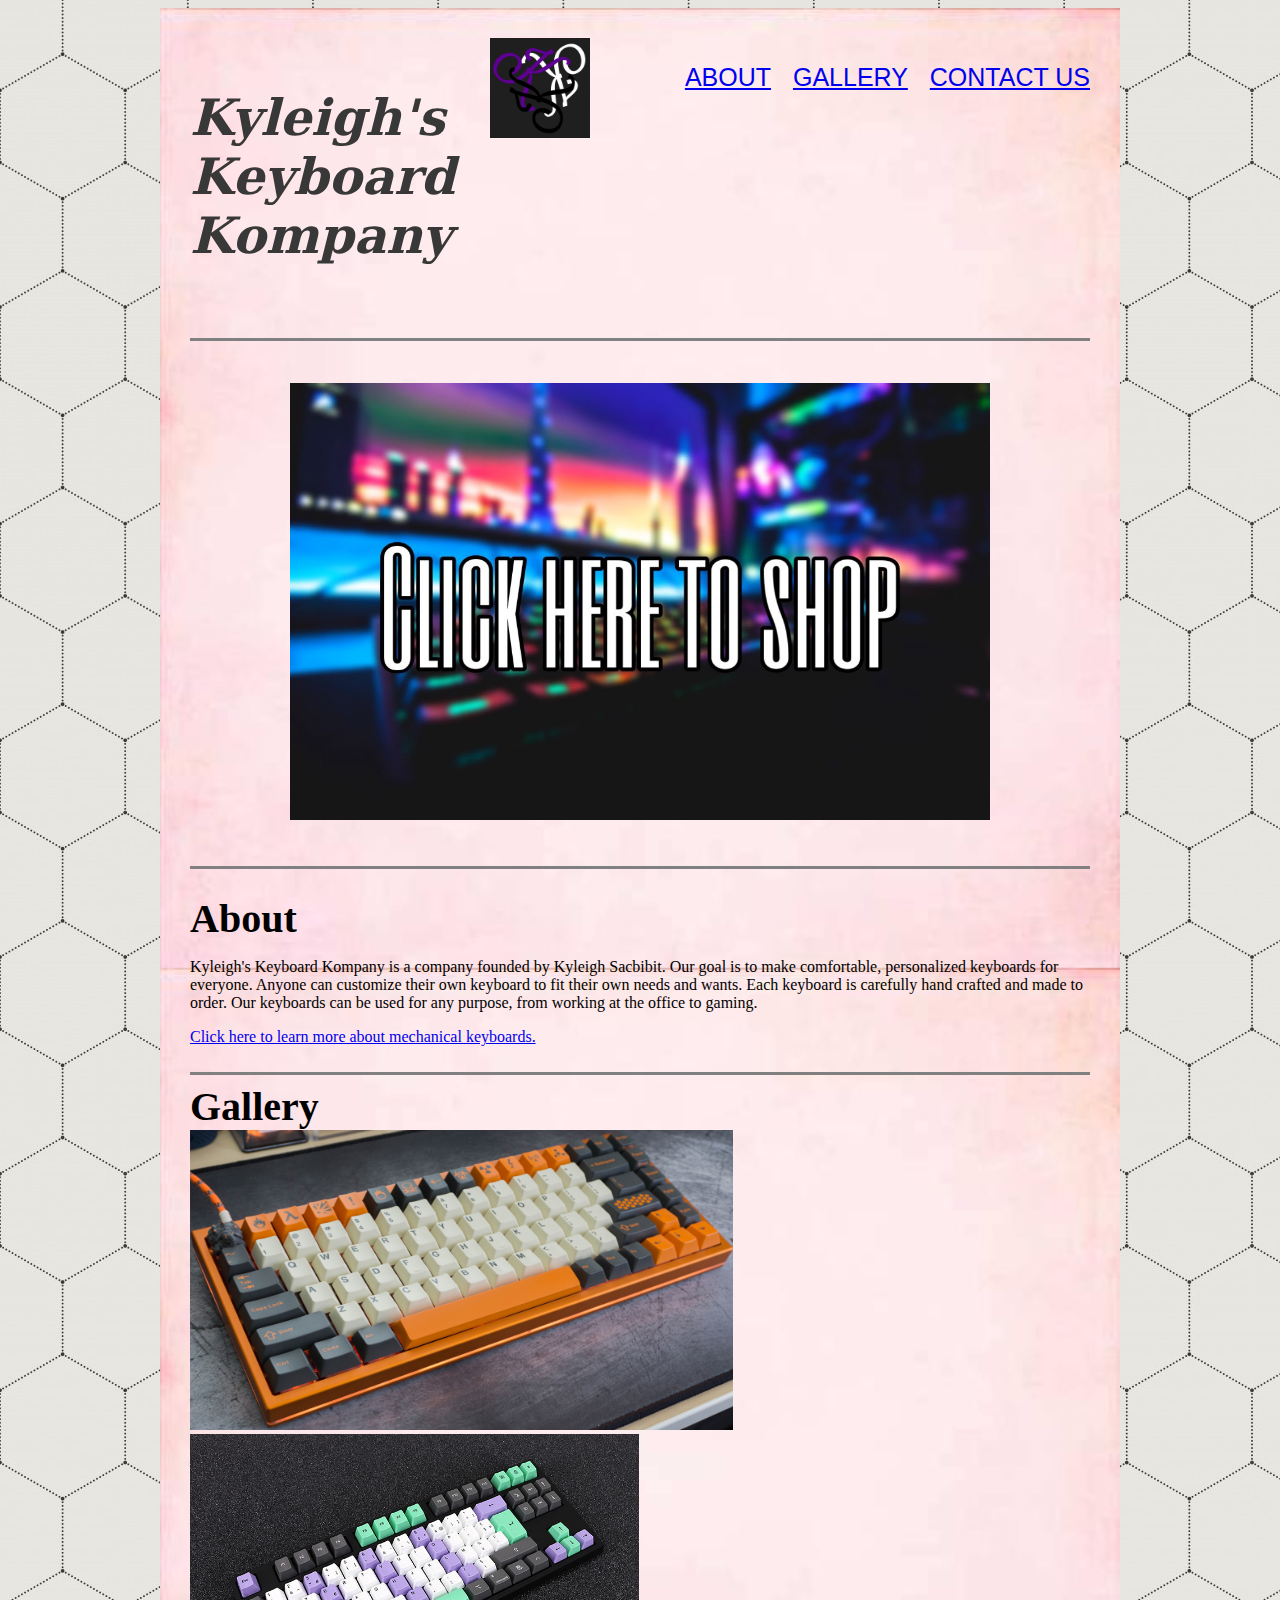
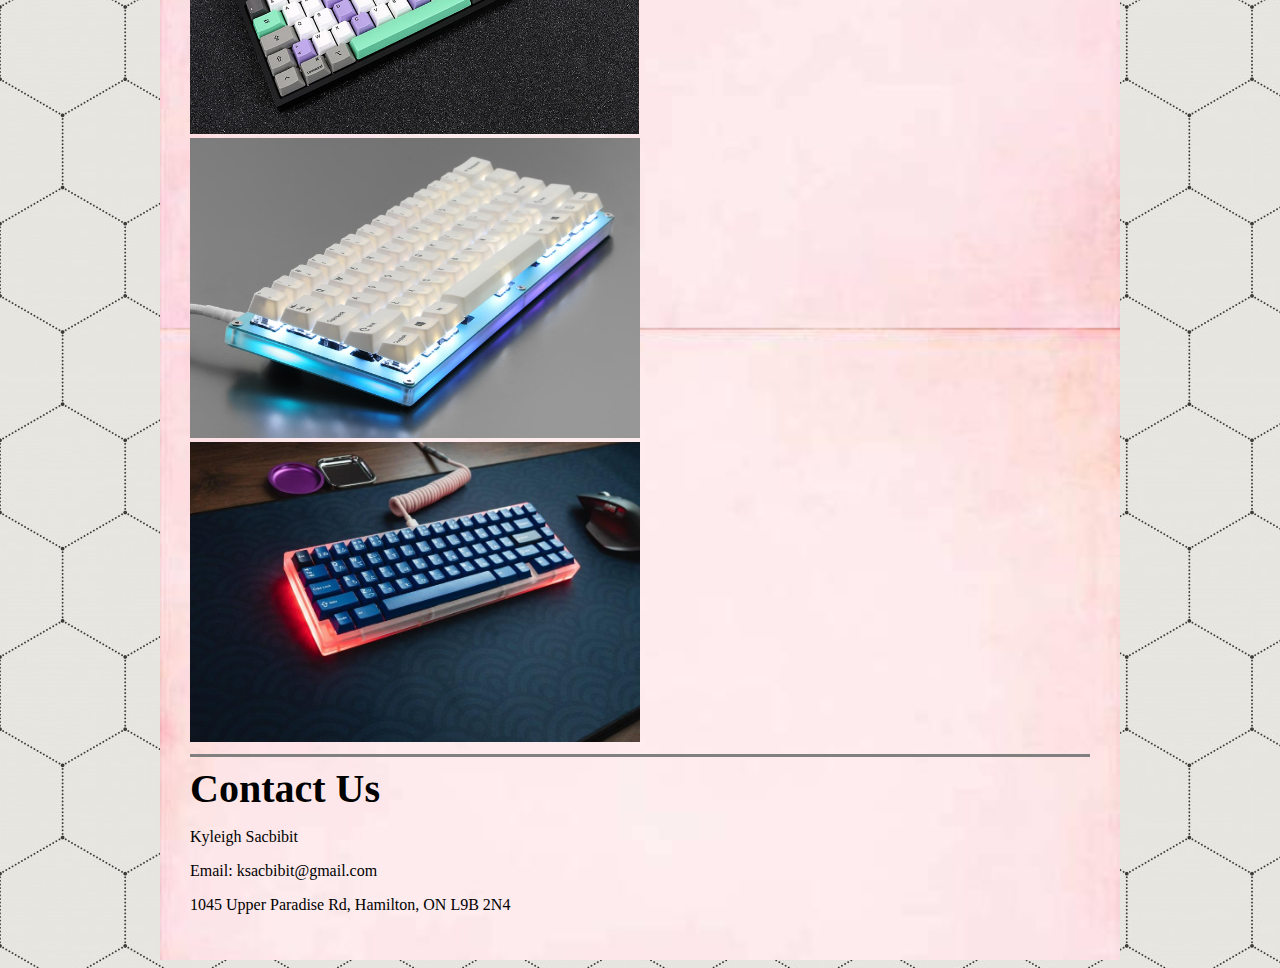
<file: My E-Business/index.html>
<!doctype html>
<html>
<head>
<meta charset="UTF-8">
<title>Kyleigh's Keyboard Kompany</title>
<link href="homepage.css" rel="stylesheet" type="text/css">
<style type="text/css">
body {
    background-image: url(images/background.jpeg);
}
</style>
</head>

<body>
<div id="wrapper">
  <div id="this">
		<div id="title"><p><i><b>Kyleigh's Keyboard Kompany</b></i></p></div>
		<img src="images/logo.png" height="100">
		</div>
  <div id="nav">
			<ul>
				<li><a href="index.html#about">ABOUT</a></li>
				<li><a href="index.html#gallery">GALLERY</a></li>
				<li><a href="index.html#contact">CONTACT US</a></li>
			</ul>
	</div>
		<br>
		<hr size="3" noshade>
		<br>
	<div id="shop">
			<p align="center"><a href="shoppage.html" target="_blank"><img src="images/shoplink.jpeg" width="700"></a></p>
	</div>
	<br>
	<hr size="3" noshade>
	<br>
	<div id="header"><header id="about"><b>About</b></header></div>
	<div id="paragraph">
		<p>Kyleigh's Keyboard Kompany is a company founded by Kyleigh Sacbibit. Our goal is to make comfortable, personalized keyboards for everyone. Anyone can customize their own keyboard to fit their own needs and wants. Each keyboard is carefully hand crafted and made to order. Our keyboards can be used for any purpose, from working at the office to gaming.</p>
		<a href="https://www.youtube.com/watch?v=CVtjCbpW7as">Click here to learn more about mechanical keyboards.</a>
	</div>
	<br>
	<hr size="3" noshade>
	<div id="header"><header id="gallery"><b>Gallery</b></header></div>
	<img src="images/gallery1.jpeg" height="300">
	<img src="images/gallery2.jpeg" height="300">
	<img src="images/gallery3.jpeg" height="300">
	<img src="images/gallery4.jpeg" height="300">
	<br>
	<hr size="3" noshade>
	<div id="header"><header id="contact"><b>Contact Us</b></header></div>
	<div id="paragraph">
		<p>Kyleigh Sacbibit</p>
		<p>Email: ksacbibit@gmail.com</p>
		<p>1045 Upper Paradise Rd, Hamilton, ON L9B 2N4</p>
	</div>
	</div>
</body>
</html>
</file>
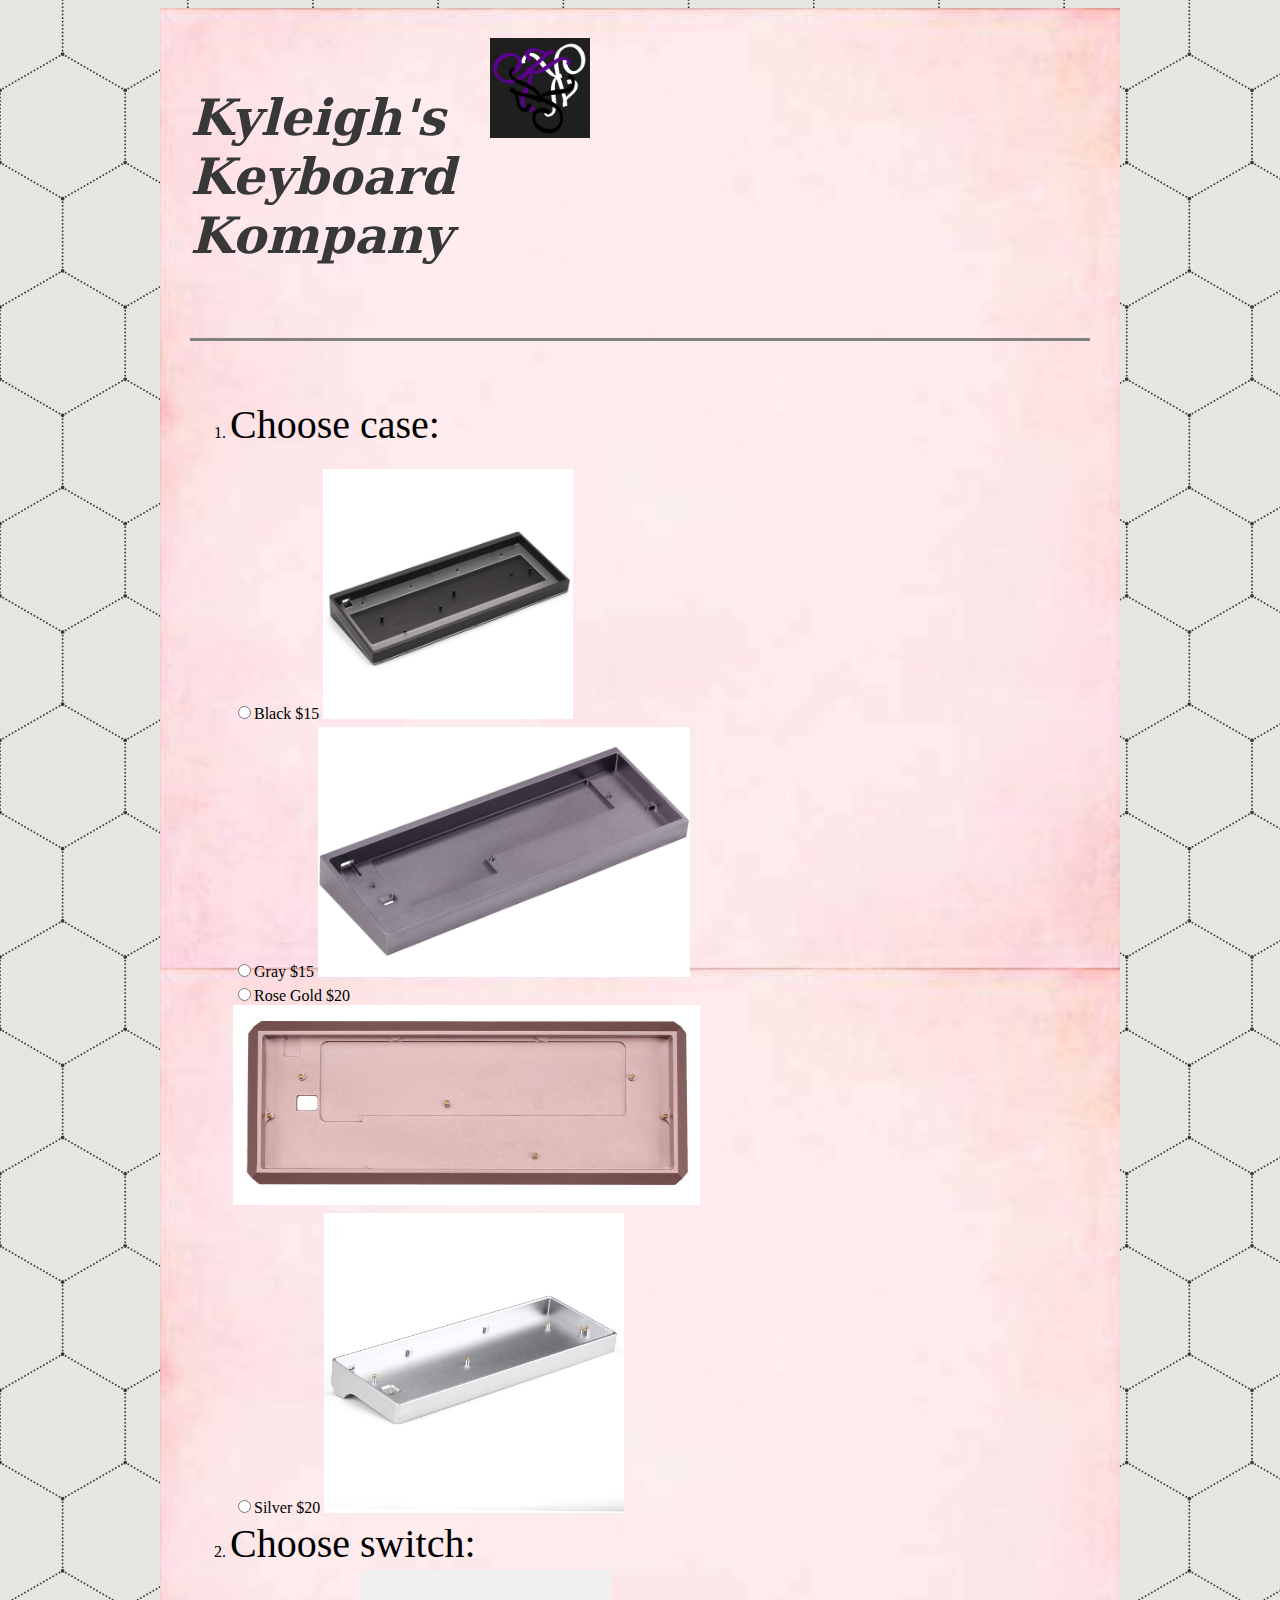
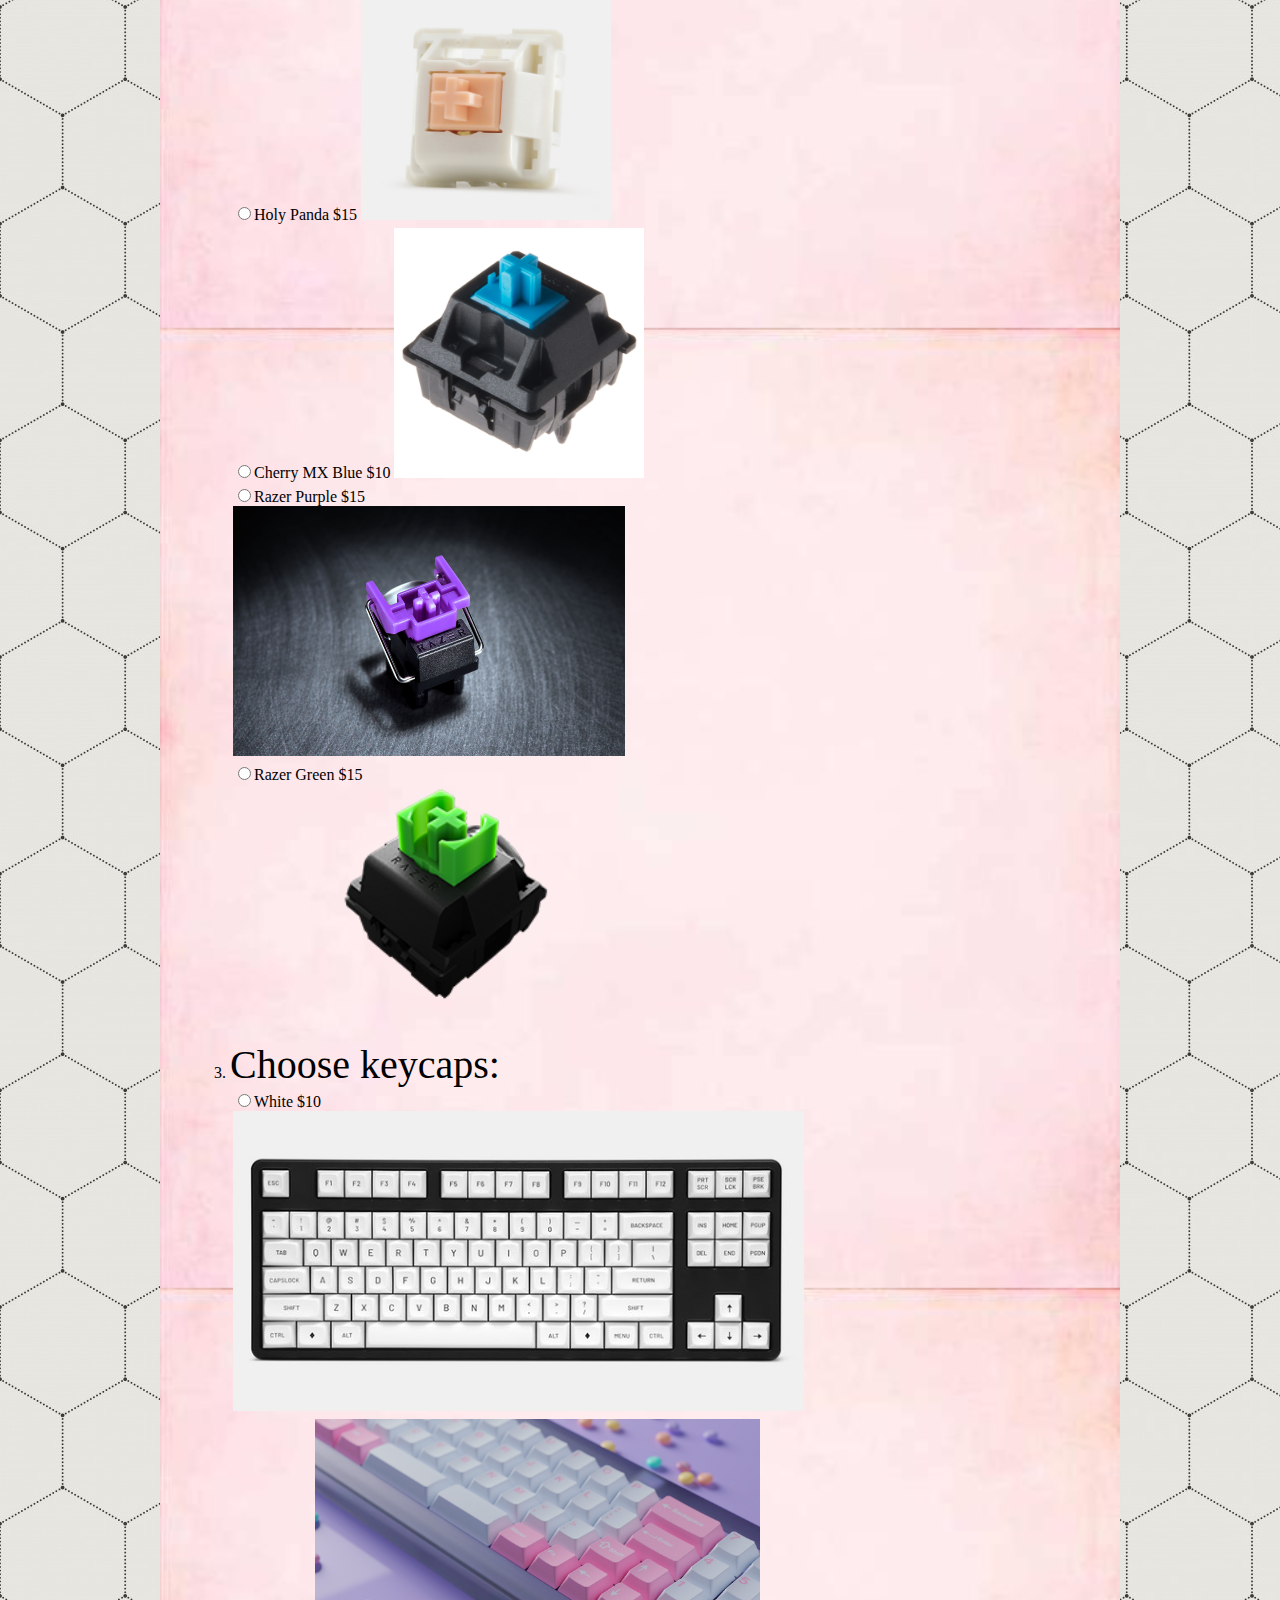
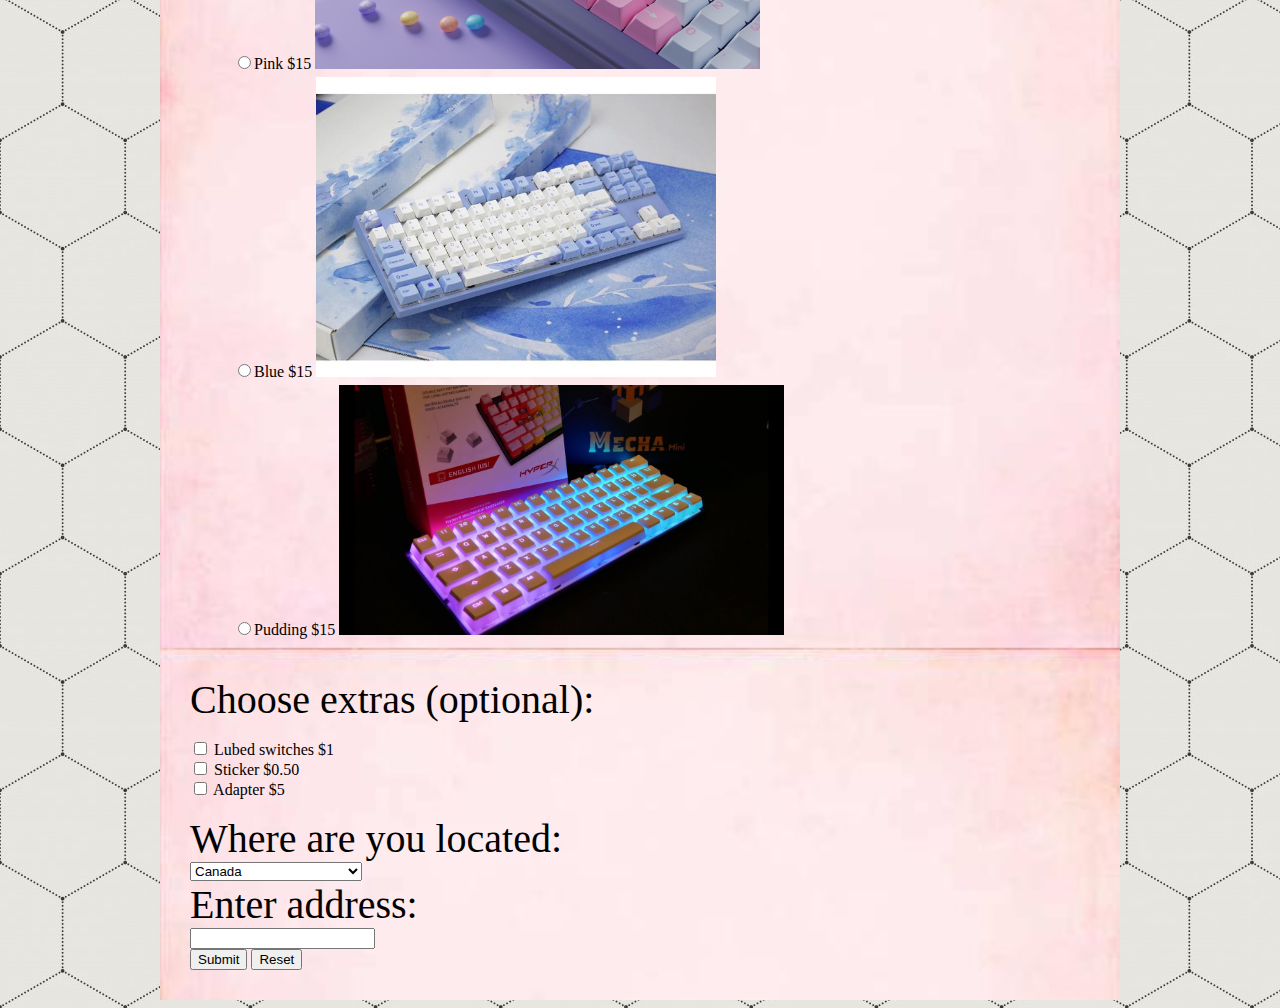
<file: My E-Business/orderpage.html>
<!doctype html>
<html>
<head>
<meta charset="UTF-8">
<title>Kyleigh's Keyboard Kompany</title>
<style type="text/css">
body {
    background-image: url(images/background.jpeg);
}
</style>
<link href="orderpage.css" rel="stylesheet" type="text/css">
</head>

<body>
	<script language="javascript">
		var total = 0;
		var counter = 0;
		var guess = [];
		
		while (counter < 3 & guess[counter] != 2)
			{
				guess[counter] = prompt('Enter a number between 1-20 for a chance to win a free item at checkout! (You get three tries)');
				counter = counter + 1;
			}
		
		function Confirm(){
			if (form1.case1.checked == true)
				{
					alert('You selected Black case.');
					total = total + 15;
				}
			else 
				if (form1.case2.checked == true)
				{
					alert('You selected Gray case.');
					total = total + 15;
				}
			else
				if (form1.case3.checked == true)
					{
						alert('You selected Rose Gold case.');
						total = total + 20;
					}
			else
				if (form1.case4.checked == true)
					{
						alert('You selected Silver case.');
						total = total + 20;
					}
			
			if (form1.switch1.checked == true)
				{
					alert('You selected Holy Panda switches.');
					total = total + 15;
				}
			else
				if (form1.switch2.checked == true)
					{
						alert('You selected Cherry MX Blue switches.');
						total = total + 10;
					}
			else
				if (form1.switch3.checked == true)
					{
						alert('You selected Razer Purple switches.');
						total = total + 15;
					}
			else
				if (form1.switch4.checked == true)
					{
						alert('You selected Razer Green switches.');
						total = total + 15;
					}
			
			if (form1.cap1.checked == true)
				{
					alert('You selected White keycaps.');
					total = total + 10;
				}
			else
				if (form1.cap2.checked == true)
					{
						alert('You selected Pink keycaps.');
						total = total + 15;
					}
			else
				if (form1.cap3.checked == true)
					{
						alert('You selected Blue keycaps.');
						total = total + 15;
					}
			else 
				if (form1.cap4.checked == true)
					{
						alert('You selected Pudding keycaps.');
						total = total + 15;
					}
			
			if (form1.extra1.checked == true)
				{
					alert('You selected Lubed switches.');
					total = total + 1;
				}
			if (form1.extra2.checked == true)
				{
					alert('You selected Sticker.');
					total = total + 0.5;
				}
			if (form1.extra3.checked == true)
				{
					alert('You selected Adapter.');
					total = total + 5;
				}
			
			
			
			alert('Your total is: ' + total);
			
					for (loop = 0; loop < 2; loop++)
			{
				if (guess[loop] == 2)
					{
						alert('You won! Your prize will be shipped with your keyboard.');
					}
				document.writeln(guess[loop]);
			}
		}
	</script>
	
	<div id="wrapper">
		<div id="this">
			<div id="title"><p><i><b>Kyleigh's Keyboard Kompany</b></i></p></div>
				<img src="images/logo.png" height="100">
			</div>
		<br>
		<hr size="3" noshade>
		<br>
		<br>
		<form id="form1">
		<ol>
			<li><header id="header">Choose case:</header>
				<br>
			  <table width="200">
				  <tr>
				    <td><label>
				      <input type="radio" name="Case" value="case1" id="case1">Black $15
			        <img src="images/case1.jpeg" height="250"></label></td>
			    </tr>
				  <tr>
				    <td><label>
				      <input type="radio" name="Case" value="case2" id="case2">Gray $15
			        <img src="images/case2.jpeg" height="250"></label></td>
			    </tr>
				  <tr>
				    <td><label>
				      <input type="radio" name="Case" value="case3" id="case3">Rose Gold $20
			        <img src="images/case3.jpeg" height ="200"></label></td>
			    </tr>
				  <tr>
				    <td><label>
				      <input type="radio" name="Case" value="case4" id="case4">Silver $20
			        <img src="images/case4.jpeg" height="300"></label></td>
			    </tr>
			  </table>
            </li>
			<li><header id="header">Choose switch:</header>
			  <table width="200">
				  <tr>
				    <td><label>
				      <input type="radio" name="Choose switches" value="switch1" id="switch1">Holy Panda $15
			        <img src="images/switch1.jpeg" height="250"></label></td>
			    </tr>
				  <tr>
				    <td><label>
				      <input type="radio" name="Choose switches" value="switch2" id="switch2">Cherry MX Blue $10
			        <img src="images/switch2.jpeg" height="250"></label></td>
			    </tr>
				  <tr>
				    <td><label>
				      <input type="radio" name="Choose switches" value="switch3" id="switch3">Razer Purple $15
			        <img src="images/switch3.jpeg" height="250"></label></td>
			    </tr>
				  <tr>
				    <td><label>
				      <input type="radio" name="Choose switches" value="switch4" id="switch4">Razer Green $15
			        <img src="images/switch4.png" height="250"></label></td>
			    </tr>
			  </table>
            </li>
			<li><header id="header">Choose keycaps:</header>
			  <table width="200">
				  <tr>
				    <td><label>
				      <input type="radio" name="keycaps" value="cap1" id="cap1">White $10
			        <img src="images/caps1.jpeg" height="300"></label></td>
			    </tr>
				  <tr>
				    <td><label>
				      <input type="radio" name="keycaps" value="cap2" id="cap2">Pink $15
			        <img src="images/caps2.jpeg" height="250"></label></td>
			    </tr>
				  <tr>
				    <td><label>
				      <input type="radio" name="keycaps" value="cap3" id="cap3">Blue $15
			        <img src="images/caps3.jpeg" height="300"></label></td>
			    </tr>
				  <tr>
				    <td><label>
				      <input type="radio" name="keycaps" value="cap4" id="cap4">Pudding $15
			        <img src="images/caps4.jpeg" height="250"></label></td>
			    </tr>
			  </table>
            </li>
		</ol>
		<br>
			<header id="header">Choose extras (optional):</header>
		  <p>
			  <label>
			    <input type="checkbox" name="extras" value="extra1" id="extra1">
			    Lubed switches $1</label>
			  <br>
			  <label>
			    <input type="checkbox" name="extras" value="extra2" id="extra2">
			    Sticker $0.50</label>
			  <br>
			  <label>
			    <input type="checkbox" name="extras" value="extra3" id="extra3">
			    Adapter $5</label>
			  <br>
		  </p>
			<header id="header">Where are you located:</header>
			<select>
				<option value="ca">Canada</option>
				<option value="us">United States of America</option>
				<option value="in">Outside of North America</option>
			</select>
			<header id="header">Enter address:</header>
			<input type="text">
			<br>
		  <input type="submit" formaction="mailto:ksacbibit@gmail.com" onClick="Confirm(this.form)">
		<input type="reset">
		</form>
	</div>
</body>
</html>
</file>
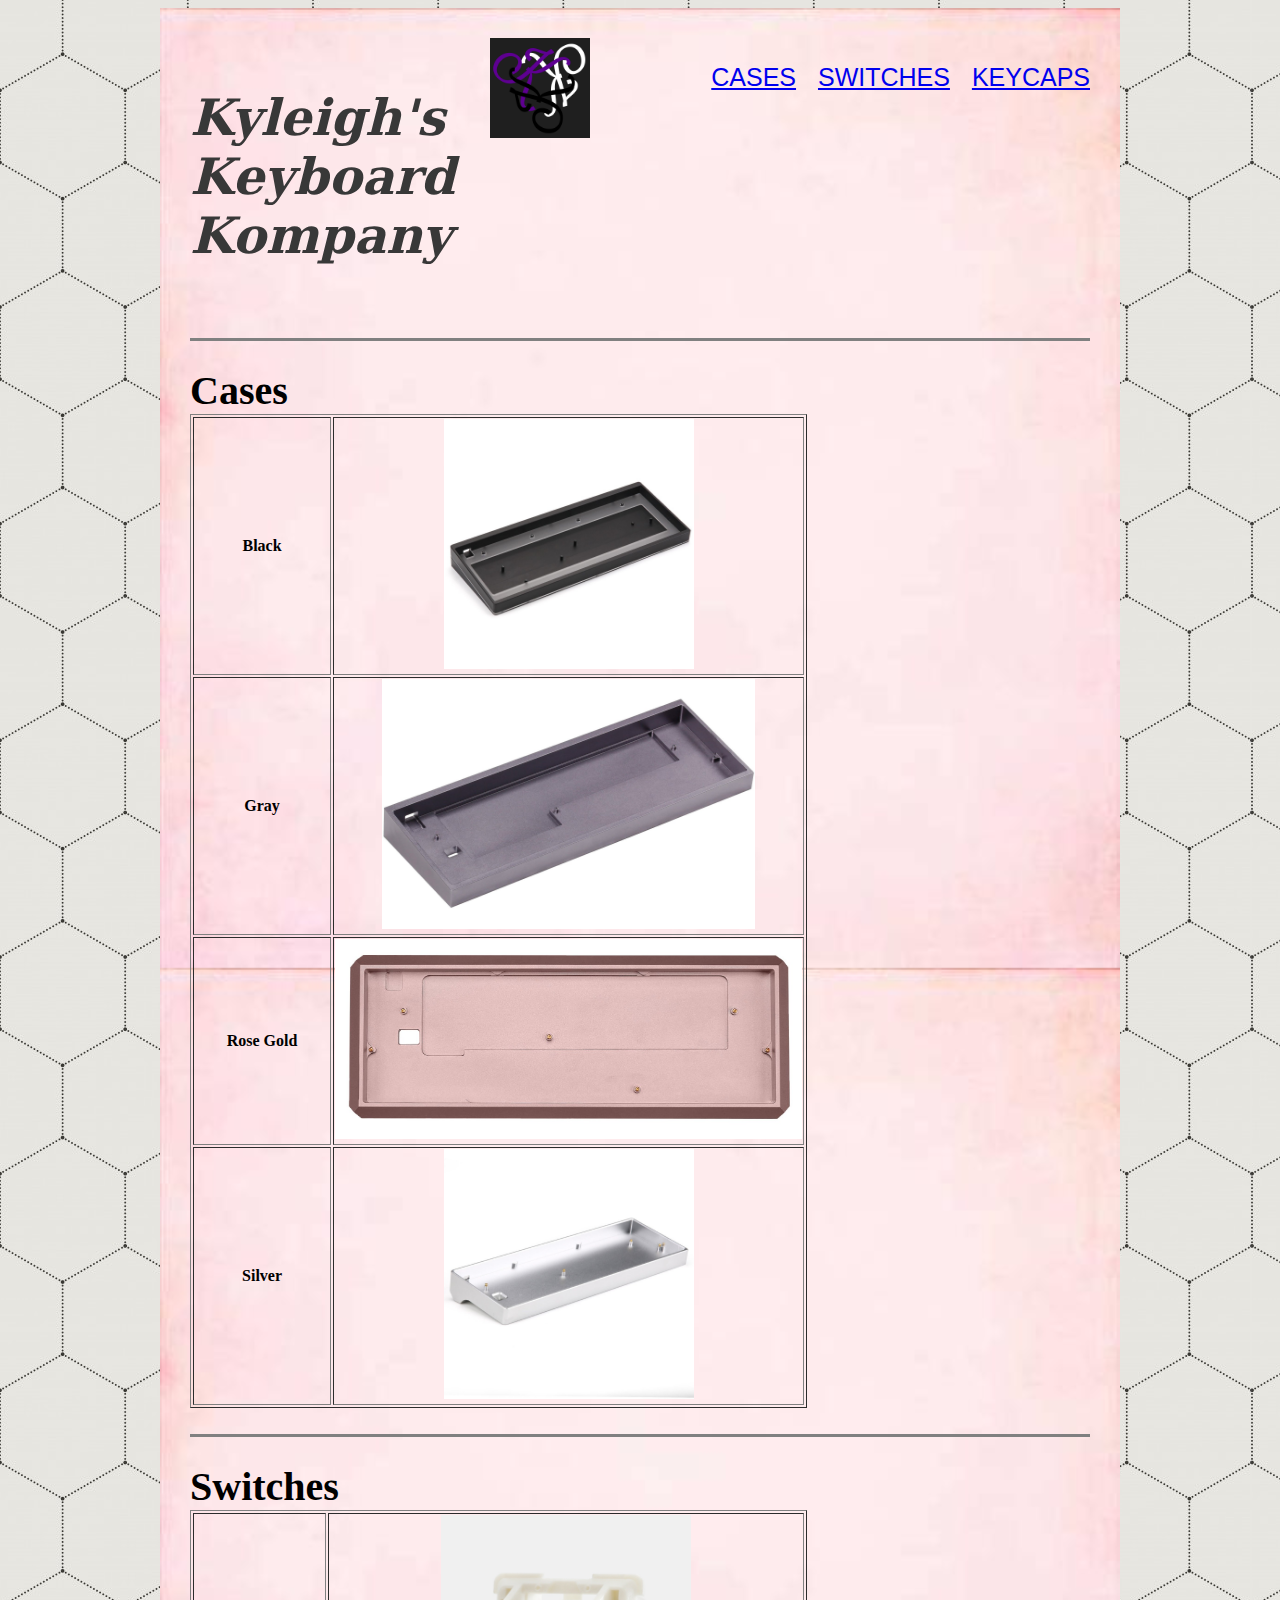
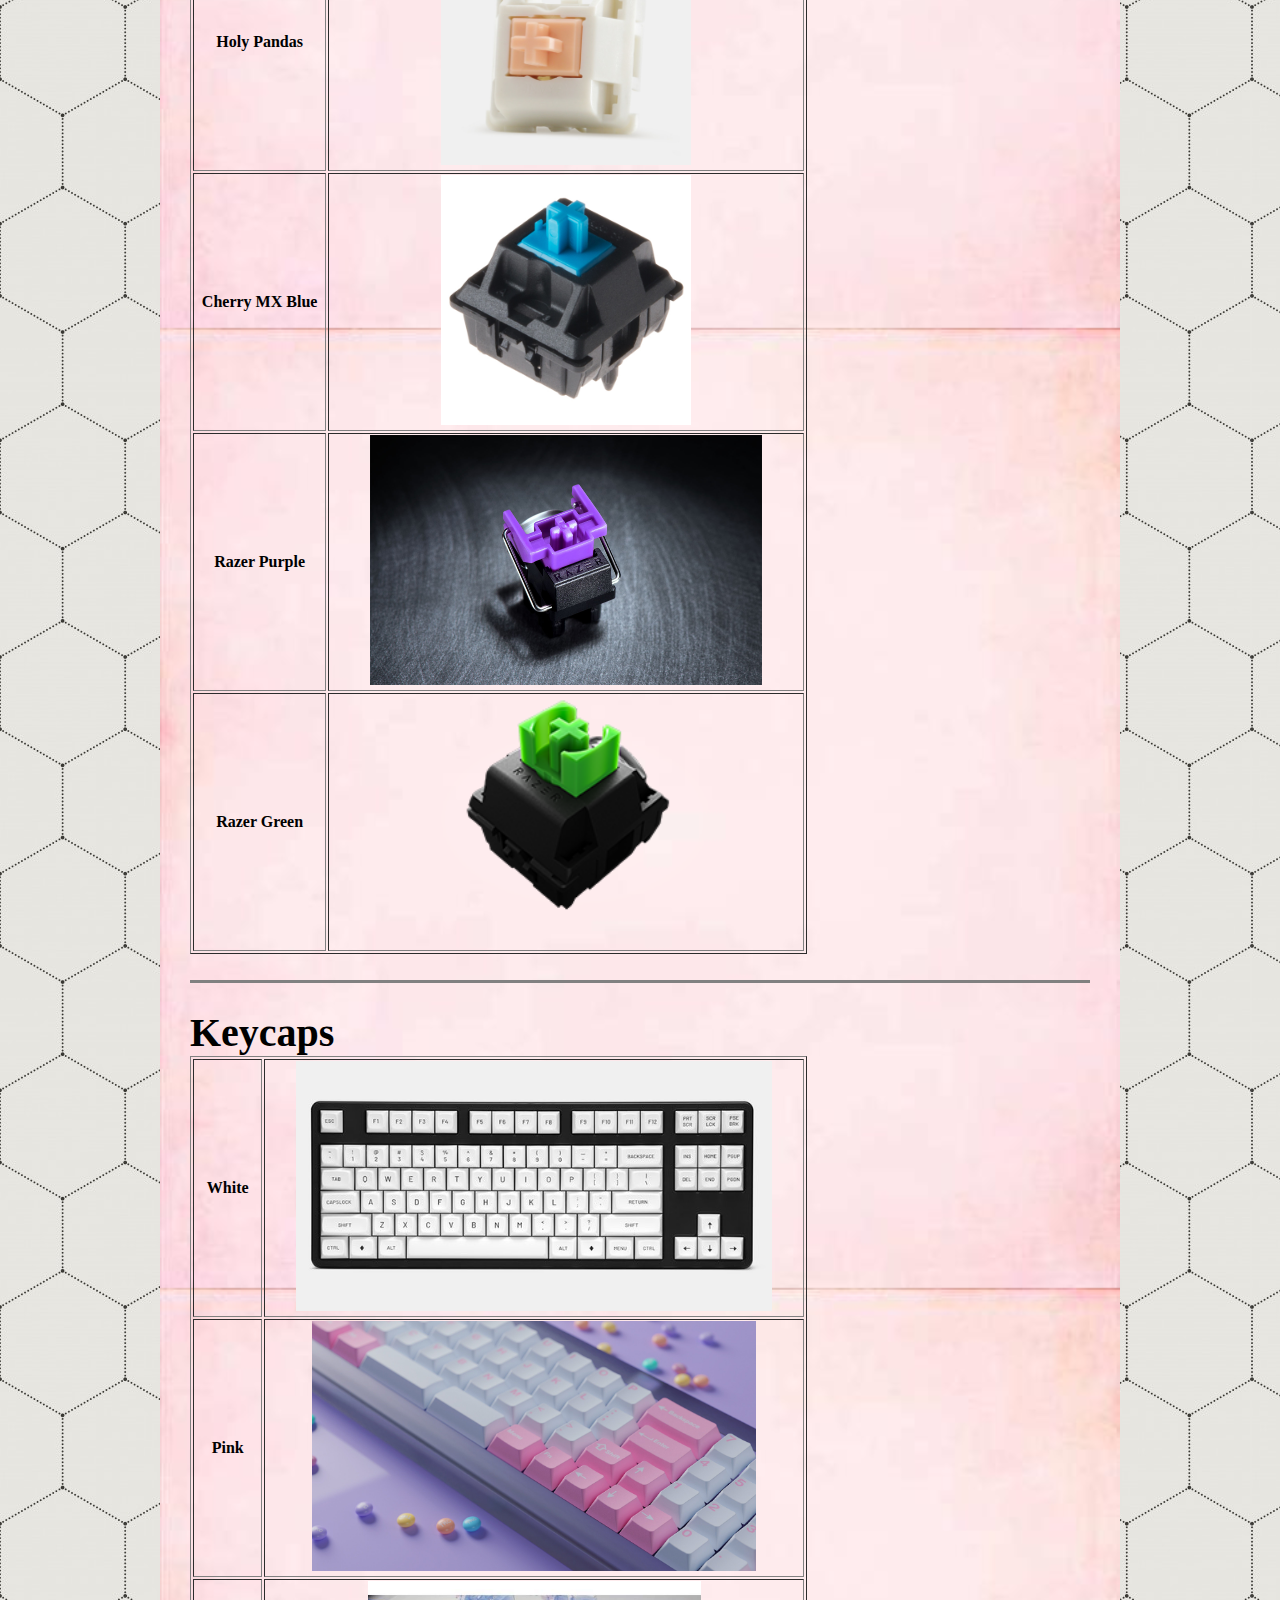
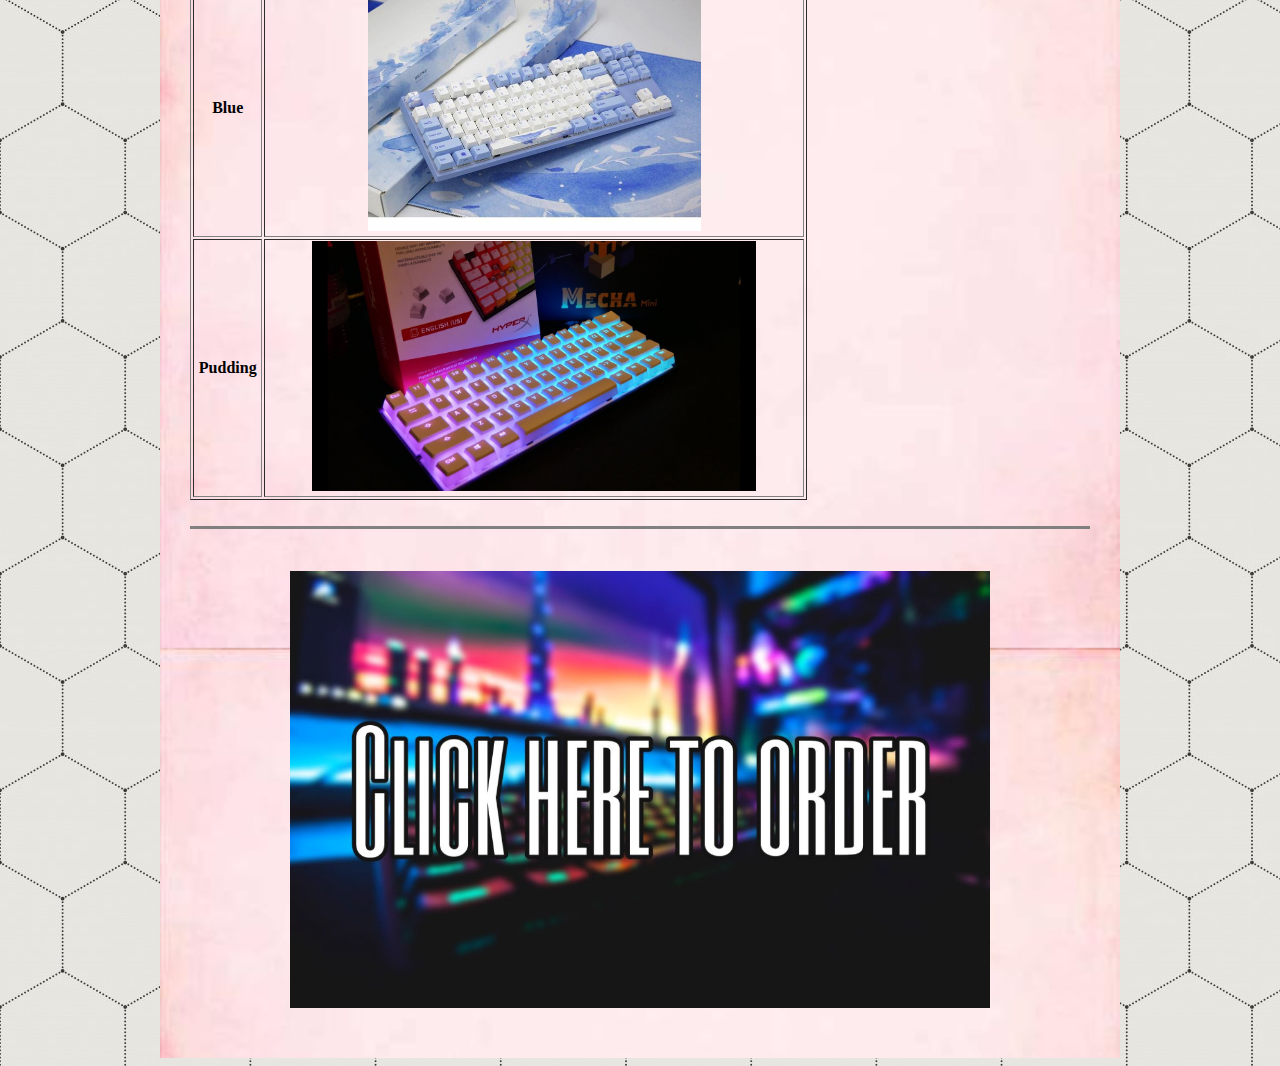
<file: My E-Business/shoppage.html>
<!doctype html>
<html>
<head>
<meta charset="UTF-8">
<title>Kyleigh's Keyboard Kompany</title>
<link href="shoppage.css" rel="stylesheet" type="text/css">
<style type="text/css">
body {
    background-image: url(images/background.jpeg);
}
</style>
</head>

<body>
<div id="wrapper">
		<div id="this">
		<div id="title"><p><i><b>Kyleigh's Keyboard Kompany</b></i></p></div>
		<img src="images/logo.png" height="100">
		</div>
	<div id="nav">
		<ul>
			<li><a href="shoppage.html#cases">CASES</a></li>
			<li><a href="shoppage.html#switches">SWITCHES</a></li>
			<li><a href="shoppage.html#caps">KEYCAPS</a></li>
		</ul>
	</div>
	<br>
	<hr size="3" noshade>
	<br>
	<div id="header"><header id="cases"><b>Cases</b></header></div>
	<div id="table">
	<table width="617" border="1">
  <tbody>
    <tr>
      <th width="135" scope="row">Black</th>
      <td width="466" style="text-align: center;"><img src="images/case1.jpeg" height="250"></td>
    </tr>
    <tr>
      <th scope="row">Gray</th>
      <td style="text-align: center;"><img src="images/case2.jpeg" height="250"></td>
    </tr>
    <tr>
      <th scope="row">Rose Gold</th>
      <td style="text-align: center;"><img src="images/case3.jpeg" height="200"></td>
    </tr>
    <tr>
      <th scope="row">Silver</th>
      <td style="text-align: center;"><img src="images/case4.jpeg" height="250"></td>
    </tr>
  </tbody>
</table>
		</div>
	<br>
	<hr size="3" noshade>
	<br>
	<div id="header"><header id="switches"><b>Switches</b></header></div>
	<div id="table">
		<table width="617" border="1">
  <tbody>
    <tr>
      <th scope="row">Holy Pandas</th>
      <td style="text-align: center;"><img src="images/switch1.jpeg" height="250"></td>
    </tr>
    <tr>
      <th scope="row">Cherry MX Blue</th>
      <td style="text-align: center;"><img src="images/switch2.jpeg" height="250"></td>
    </tr>
    <tr>
      <th scope="row">Razer Purple</th>
      <td style="text-align: center;"><img src="images/switch3.jpeg" height="250"></td>
    </tr>
    <tr>
      <th scope="row">Razer Green</th>
      <td style="text-align: center;"><img src="images/switch4.png" height="250"></td>
    </tr>
  </tbody>
</table>
	</div>
	<br>
	<hr size="3" noshade>
	<br>
	<div id="header"><header id="caps"><b>Keycaps</b></header></div>
	<div id="table">
		<table width="617" border="1">
  <tbody>
    <tr>
      <th scope="row">White</th>
      <td style="text-align: center;"><img src="images/caps1.jpeg" height="250"></td>
    </tr>
    <tr>
      <th scope="row">Pink</th>
      <td style="text-align: center;"><img src="images/caps2.jpeg" height="250"></td>
    </tr>
    <tr>
      <th scope="row">Blue</th>
      <td style="text-align: center;"><img src="images/caps3.jpeg" height="250"></td>
    </tr>
    <tr>
      <th scope="row">Pudding</th>
      <td style="text-align: center;"><img src="images/caps4.jpeg" height="250"></td>
    </tr>
  </tbody>
</table>
	</div>
	<br>
	<hr size="3" noshade>
	<br>
	<div id="order">
		<p align="center"><a href="orderpage.html"><img src="images/orderlink.jpg" width="700"></a></p>
	</div>
</div>
</body>
</html>
</file>
<file: My E-Business/homepage.css>
@charset "UTF-8";

#wrapper {
	width: 900px;
	margin:0 auto;
	padding: 30px;
	background-image: url("images/contentbackground.jpg");
	background-size: contain;
}

#title {
	font-size: 50px;
	font-family: Constantia, "Lucida Bright", "DejaVu Serif", Georgia, "serif";
	color:#383838;
	width: 300px;
	float: left;
}

#nav {
	height: 300px;
	width: 500px;
	float: right;
	font-family: "Gill Sans", "Gill Sans MT", "Myriad Pro", "DejaVu Sans Condensed", Helvetica, Arial, "sans-serif";
	font-size: 25px;
}

#nav ul {
	text-align: right;
}

#nav ul li {
	display: inline;
	margin-left:15px;
}

#this {
	height: 300px;
	width: 400px;
	float: left;
}

#header {
	font-size: 40px;
	font-family: Baskerville, "Palatino Linotype", Palatino, "Century Schoolbook L", "Times New Roman", "serif";
}

#paragraph {
	font-family: Cambria, "Hoefler Text", "Liberation Serif", Times, "Times New Roman", "serif";
}
</file>
<file: My E-Business/orderpage.css>
@charset "UTF-8";

#wrapper {
	width: 900px;
	margin:0 auto;
	padding: 30px;
	background-image: url("images/contentbackground.jpg");
	background-size: contain;
}

#title {
	font-size: 50px;
	font-family: Constantia, "Lucida Bright", "DejaVu Serif", Georgia, "serif";
	color:#383838;
	width: 300px;
	float: left;
}

#this {
	height: 300px;
	width: 900px;
	float: left;
}

#header {
	font-size: 40px;
	font-family: Baskerville, "Palatino Linotype", Palatino, "Century Schoolbook L", "Times New Roman", "serif";
}
</file>
<file: My E-Business/shoppage.css>
@charset "UTF-8";

#wrapper {
	width: 900px;
	margin:0 auto;
	padding: 30px;
	background-image: url("images/contentbackground.jpg");
	background-size: contain;
}

#title {
	font-size: 50px;
	font-family: Constantia, "Lucida Bright", "DejaVu Serif", Georgia, "serif";
	color:#383838;
	width: 300px;
	float: left;
}

#nav {
	height: 300px;
	width: 500px;
	float: right;
	font-family: "Gill Sans", "Gill Sans MT", "Myriad Pro", "DejaVu Sans Condensed", Helvetica, Arial, "sans-serif";
	font-size: 25px;
}

#nav ul {
	text-align: right;
}

#nav ul li {
	display: inline;
	margin-left:15px;
}

#this {
	height: 300px;
	width: 400px;
	float: left;
}

#header {
	font-size: 40px;
	font-family: Baskerville, "Palatino Linotype", Palatino, "Century Schoolbook L", "Times New Roman", "serif";
}

#table {
	text-align: center;
}
</file>
